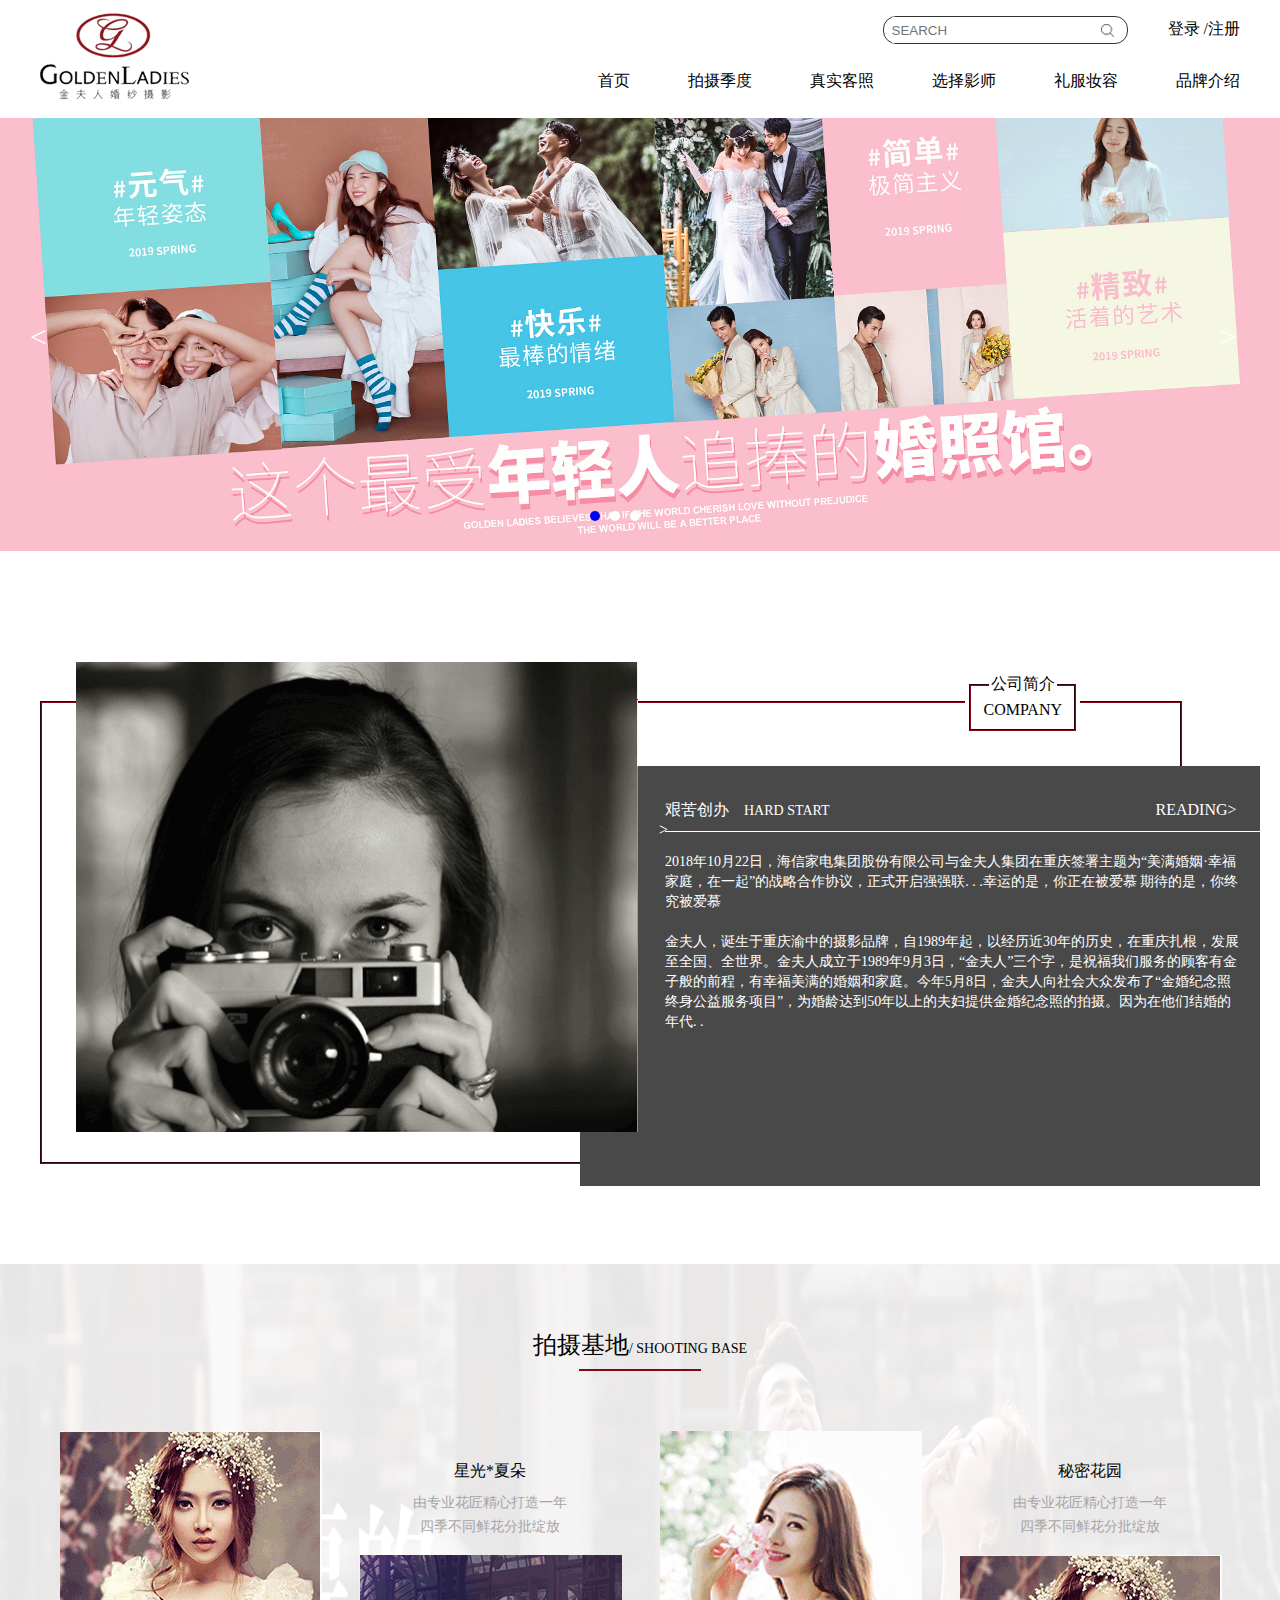
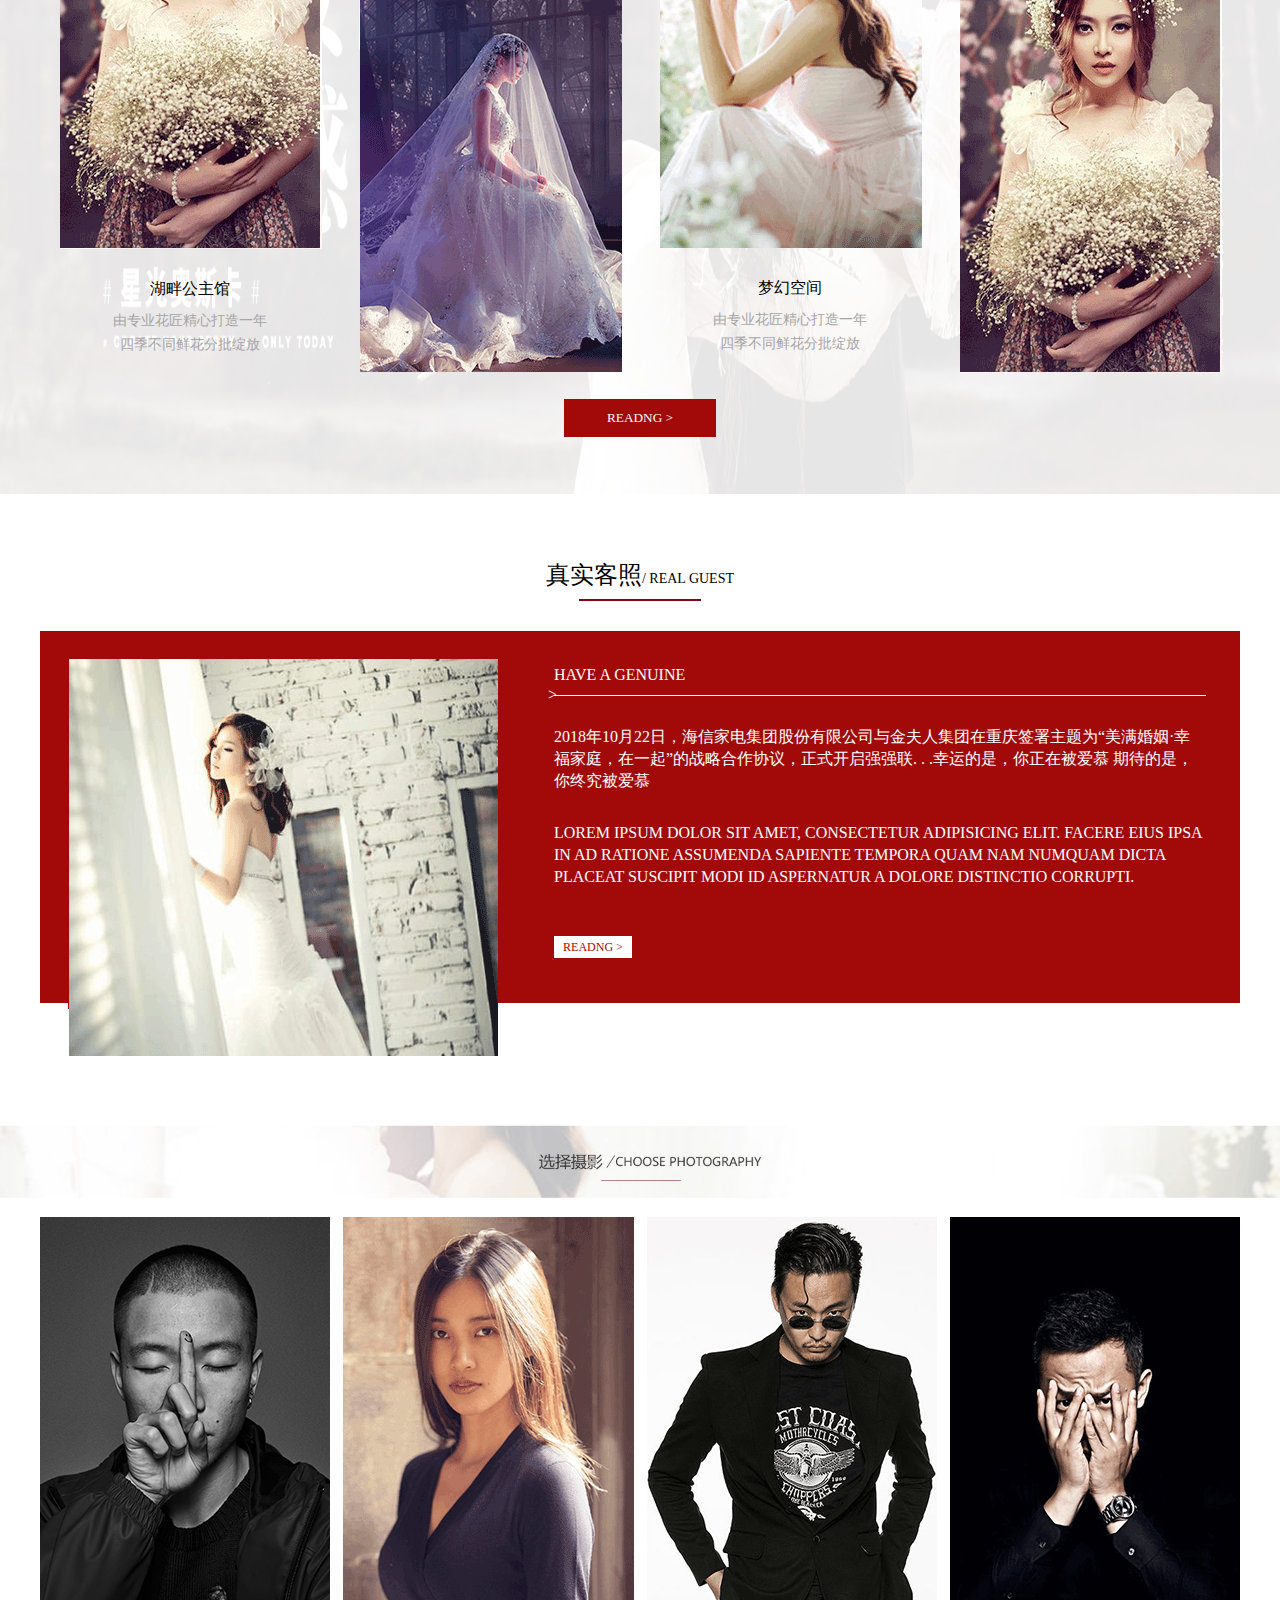
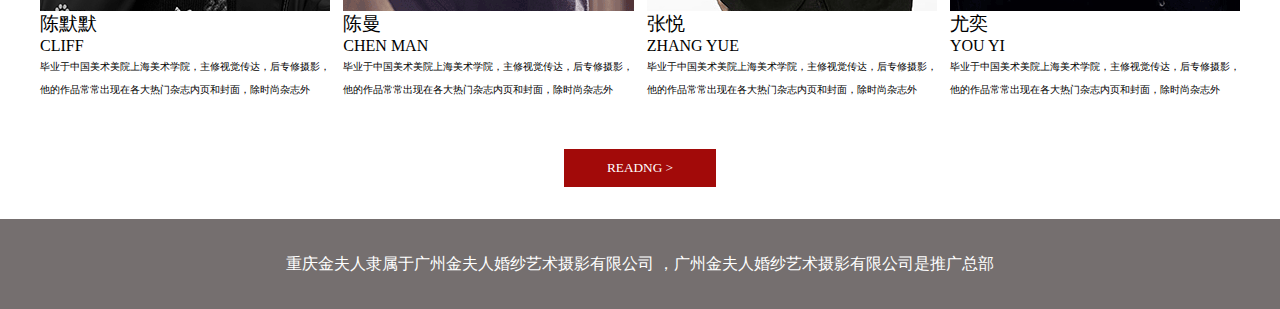
<file: 4金夫人/index.html>
<!DOCTYPE html>
<html>
	<head>
		<meta charset="UTF-8">
		<title></title>
		<link rel="stylesheet" type="text/css" href="1homePage.css"/>
		<link rel="stylesheet" type="text/css" href="animate.css"/>
	</head>
	<body>
<!--导航-->
		<nav class="clearfloat">
			<div class="fl">
				<img src="images/shou1.png"/>			
			</div>
			<div class="fr">
				<div>
					<form action="" method="get">
						<input type="text" value="" placeholder="SEARCH"/>
						<input type="submit"class="sub"value=""/>	
					</form>
					<span>登录	/注册</span>
				</div>
				<div>
					<ul>
						<li><a href="index.html">首页</a></li>
						<li><a href="2children.html">拍摄季度</a></li>
						<li><a href="4.html">真实客照</a></li>
						<li><a href="#">选择影师</a></li>
						<li><a href="#">礼服妆容</a></li>
						<li><a href="3company.html">品牌介绍</a></li>
					</ul>
				</div>
			</div>
		</nav>
<!--banner-->
<div class="banner clearfloat">
	<div>
	<img src="images/banner.jpg"class="banner-img active" >
	<img src="images/banner.2.jpg" class="banner-img"/>
	<img src="images/banner.3.jpg" class="banner-img"/>
	<botton class="banner-botton"><</botton>
	<botton class="banner-botton">></botton>
	<ul class="banner-ul">
		<li lv="0" class="banner-li "style="background: blue" ></li>
		<li lv="1" class="banner-li"></li>
		<li lv="2" class="banner-li"></li>
	</ul>
	</div>
</div>
<!--内容-->
<section>
	<div class="section-center clearfloat">
	<!--公司简介-->
		<fieldset class="fie1">
			<img src="images/shou2.png"/>
			<div class="fie-text">
					<h2><i>></i>艰苦创办<span>HARD START</span>
					<span>READING> </span></h2>
				<p>2018年10月22日，海信家电集团股份有限公司与金夫人集团在重庆签署主题为“美满婚姻·幸福家庭，在一起”的战略合作协议，正式开启强强联. . .幸运的是，你正在被爱慕 期待的是，你终究被爱慕</p>
				<p>金夫人，诞生于重庆渝中的摄影品牌，自1989年起，以经历近30年的历史，在重庆扎根，发展至全国、全世界。金夫人成立于1989年9月3日，“金夫人”三个字，是祝福我们服务的顾客有金子般的前程，有幸福美满的婚姻和家庭。今年5月8日，金夫人向社会大众发布了“金婚纪念照终身公益服务项目”，为婚龄达到50年以上的夫妇提供金婚纪念照的拍摄。因为在他们结婚的年代. .</p>
			</div>
				<legend align="right"> 
				<fieldset class="fie2">
							<legend align="center"> 公司简介 </legend>
							COMPANY <profile></profile>
					</fieldset>
			</legend>
			
		</fieldset>
	</div>
	<!--拍摄基地-->
<div class="shooting">
		<img src="images/banner4.jpg"/>
		<div class="shooting-m"></div>
		<div class="shooting-center ">
			<h1>
				<span>拍摄基地 </span><span> / SHOOTING BASE</span>
				<p></p>
			</h1>
	<div class="shooting-imgs ">
			<div class="shooting-img">
				<img src="images/shou3.png"/>
				<div class="text">
					<h4>湖畔公主馆</h4>
					<p>由专业花匠精心打造一年</p>
					<p>四季不同鲜花分批绽放</p>
				</div>
			</div>
			<div class="shooting-img">
				<div class="text">
					<h4>星光*夏朵</h4>
					<p>由专业花匠精心打造一年</p>
					<p>四季不同鲜花分批绽放</p>
				</div>
				<img src="images/shou4.png"/>
			</div>
			<div class="shooting-img">
				<img src="images/shou_15.png"/>
				<div class="text">
					<h4>梦幻空间</h4>
					<p>由专业花匠精心打造一年</p>
					<p>四季不同鲜花分批绽放</p>
				</div>
			</div>
			<div class="shooting-img">
				<div class="text">
					<h4>秘密花园</h4>
					<p>由专业花匠精心打造一年</p>
					<p>四季不同鲜花分批绽放</p>
				</div>
				<img src="images/shou3.png"/>
			</div>
	</div>
	<h5><a href=""> READNG ></a></h5>
</div>
</div>
	<!--真实客照-->
	<div class="real">
			<h1>
				<span>真实客照 </span><span> / REAL GUEST</span>
				<p></p>
			</h1>
			<div class="real-center">
				<img src="images/shou_21.png" />
				<div class="fr">
					<h2><i>></i>HAVE A GENUINE</h2>
					<p>2018年10月22日，海信家电集团股份有限公司与金夫人集团在重庆签署主题为“美满婚姻·幸福家庭，在一起”的战略合作协议，正式开启强强联. . .幸运的是，你正在被爱慕 期待的是，你终究被爱慕</p>
					<p>Lorem ipsum dolor sit amet, consectetur adipisicing elit. Facere eius ipsa in ad ratione assumenda sapiente tempora quam nam numquam dicta placeat suscipit modi id aspernatur a dolore distinctio corrupti.</p>
		<h5 class="h5"><a href=""> READNG ></a></h5>
			</div>
				</div>
	</div>

<!--选择摄影-->

	<div class="mini-banner">
		<img src="images/shou_24.png"/>
	</div>
<div class="choose">
	<div class="choose-pic">
		<img src="images/shou_27.png"/>
		<h3>陈默默</h3>
		<h4>CLIFF</h4>
		<p>毕业于中国美术美院上海美术学院，主修视觉传达，后专修摄影，他的作品常常出现在各大热门杂志内页和封面，除时尚杂志外</p>
	</div>
	<div class="choose-pic">
		<img src="images/shou_29.png"/>
		<h3>陈曼</h3>
		<h4>CHEN MAN</h4>
		<p>毕业于中国美术美院上海美术学院，主修视觉传达，后专修摄影，他的作品常常出现在各大热门杂志内页和封面，除时尚杂志外</p>
	</div>
	<div class="choose-pic">
		<img src="images/shou_31.png"/>
		<h3>张悦</h3>
		<h4>ZHANG YUE</h4>
		<p>毕业于中国美术美院上海美术学院，主修视觉传达，后专修摄影，他的作品常常出现在各大热门杂志内页和封面，除时尚杂志外</p>
	</div>
	<div class="choose-pic">
		<img src="images/shou_33.png"/>
		<h3>尤奕</h3>
		<h4>YOU YI</h4>
		<p>毕业于中国美术美院上海美术学院，主修视觉传达，后专修摄影，他的作品常常出现在各大热门杂志内页和封面，除时尚杂志外</p>
	</div>
	</div>
	<h5 ><a href=""> READNG ></a></h5>

</section>
<footer>
	重庆金夫人隶属于广州金夫人婚纱艺术摄影有限公司 ，广州金夫人婚纱艺术摄影有限公司是推广总部
</footer>
<script src="1homePage.js" type="text/javascript" charset="utf-8"></script>
	</body>
</html>
</file>
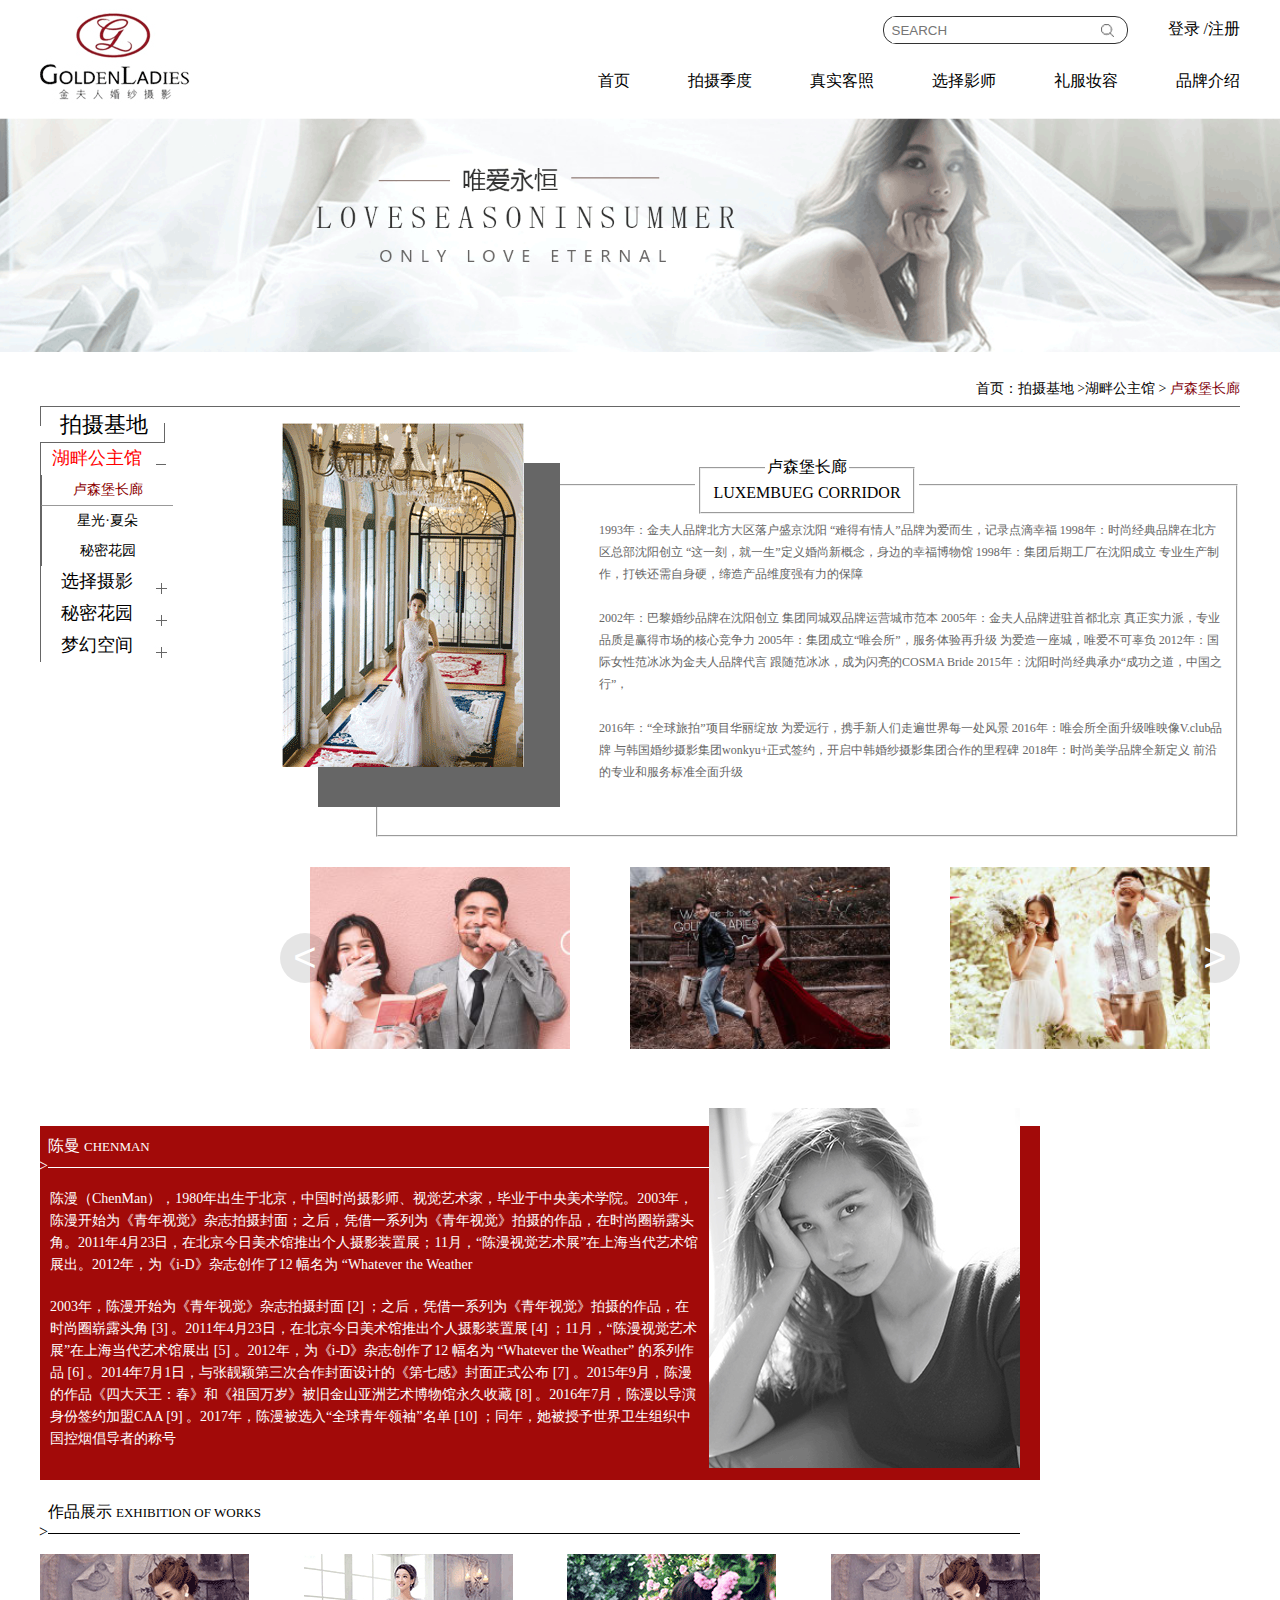
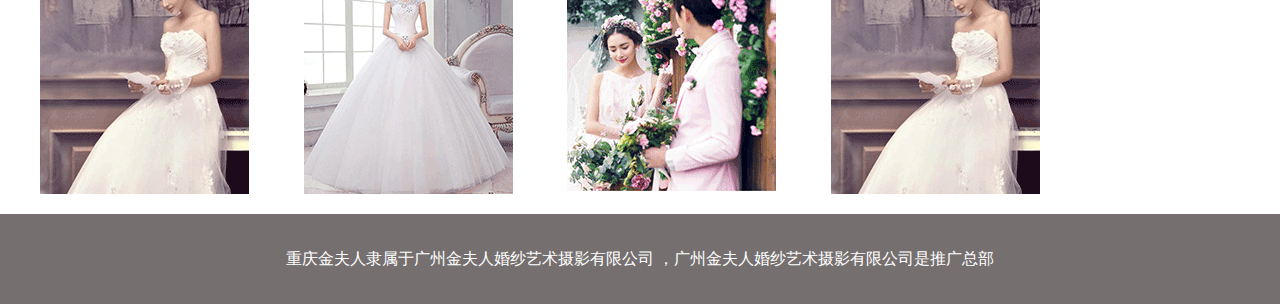
<file: 4金夫人/2children.html>
<!DOCTYPE html>
<html>
	<head>
		<meta charset="UTF-8">
		<title></title>
		<link rel="stylesheet" type="text/css" href="2children.css"/>
		<link rel="stylesheet" type="text/css" href="animate.css"/>
	</head>
	<body>
		<!--导航-->
		<nav class="clearfloat">
			<div class="fl">
				<img src="images/shou1.png"/>			
			</div>
			<div class="fr">
				<div>
					<form action="" method="get">
						<input type="text" value="" placeholder="SEARCH"/>
						<input type="submit"class="sub"value=""/>	
					</form>
					<span>登录	/注册</span>
				</div>
				<div>
					<ul>
						<li><a href="index.html">首页</a></li>
						<li><a href="2children.html">拍摄季度</a></li>
						<li><a href="4.html">真实客照</a></li>
						<li><a href="#">选择影师</a></li>
						<li><a href="#">礼服妆容</a></li>
						<li><a href="3company.html">品牌介绍</a></li>
					</ul>
				</div>
			</div>
		</nav>
<!--banner-->
<section>
	<div class="banner">
		<img src="images/psjd_02.png"/>
	</div>
	<div class="shooting clearfloat">
		<h5>
			首页：拍摄基地 >湖畔公主馆 > <b>卢森堡长廊</b>
		</h5>

<div class="shooting-left fl">
	<div >
			<h3><b></b>拍摄基地<i></i></h3>
			<h3><b></b>选择摄影<i></i></h3>
			<h3><b></b>秘密空间<i></i></h3>
			<h3><b></b>梦幻空间<i></i></h3>
	</div>
	<ul class="tree">
		<li class="open"><span style="color: red">湖畔公主馆</span>
			<ul class="show">
				<li class="li" style="color:darkred ;border-bottom: 1px solid #999" lv="0">卢森堡长廊</li>
				<li class="li" lv="1">星光·夏朵</li>
				<li class="li" lv="2">秘密花园</li>
			</ul>
		</li>
		<li class="closed"><span>选择摄影</span>
			<ul class="hide">
				<li class="li" lv="0">陈曼</li>
				<li class="li" lv="1">陈默默</li>
				<li class="li" lv="2">张悦</li>
				<li class="li" lv="3">尤奕</li>
			</ul>
		</li>
		<li class="closed"><span>秘密花园</span>
			<ul class="hide">
				<li class="li">公文流转</li>
				<li class="li">文件中心</li>
				<li class="li">内部邮件</li>
				<li class="li">即时通信</li>
			</ul>
		</li>	
		<li>
			<li class="closed"><span>梦幻空间</span>
			<ul class="hide">
				<li class="li">公文流转</li>
				<li class="li">文件中心</li>
				<li class="li">内部邮件</li>
				<li class="li">即时通信</li>
			</ul>
		</li>
	</ul>
	</div>
	
<!--拍摄基地-->

<div class="shooting-main active clearfloat">

<fieldset class="shooting-right fr">
		<legend align="center" >
			<fieldset >
				<legend align="center">卢森堡长廊</legend>
					LUXEMBUEG CORRIDOR
			</fieldset>
		</legend>
			<div class="shooting-img">
				<img src="images/psjd_05.png"/>
			</div>
			<p>
				1993年：金夫人品牌北方大区落户盛京沈阳
              “难得有情人”品牌为爱而生，记录点滴幸福
1998年：时尚经典品牌在北方区总部沈阳创立
              “这一刻，就一生”定义婚尚新概念，身边的幸福博物馆
1998年：集团后期工厂在沈阳成立
               专业生产制作，打铁还需自身硬，缔造产品维度强有力的保障
			</p>	
			<p>
				2002年：巴黎婚纱品牌在沈阳创立
               集团同城双品牌运营城市范本
2005年：金夫人品牌进驻首都北京
               真正实力派，专业品质是赢得市场的核心竞争力
2005年：集团成立“唯会所”，服务体验再升级
               为爱造一座城，唯爱不可辜负
2012年：国际女性范冰冰为金夫人品牌代言
               跟随范冰冰，成为闪亮的COSMA Bride
2015年：沈阳时尚经典承办“成功之道，中国之行”，
			</p>
			<p>
				2016年：“全球旅拍”项目华丽绽放
               为爱远行，携手新人们走遍世界每一处风景
2016年：唯会所全面升级唯映像V.club品牌
               与韩国婚纱摄影集团wonkyu+正式签约，开启中韩婚纱摄影集团合作的里程碑
2018年：时尚美学品牌全新定义
               前沿的专业和服务标准全面升级
			</p>
	</fieldset>
	<div class="carousel fr">
			<div class="carousel_img">
				<div >
					<div class="img_last">
					<img src="images/psjd1.png.jpg" lv="0"/>
					<p>点击查看</p>
					</div>
				</div>
				<div >
					<div class="img_last">
					<img src="images/psjd2.png.jpg" lv="1"/>
					<p>点击查看</p>
					</div>
				</div>
				<div >
					<div class="img_last">
					<img src="images/psjd3.png.png" lv="2"/>
					<p>点击查看</p>
					</div>
				</div>
				<div >
					<div class="img_last">
					<img src="images/psjd4.png.png" lv="3"/>
					<p>点击查看</p>
					</div>
				</div>
				<div >
					<div class="img_last">
					<img src="images/psjd5.png.png" lv="4"/>
					<p>点击查看</p>
					</div>
				</div>
				<div >
					<div class="img_last">
					<img src="images/psjd6.png.png" lv="5"/>
					<p>点击查看</p>
					</div>
				</div>
				</div>
				<button><</button>
				<button>></button>
		</div>
		<div class="modal">
			<div>
				<img src="images/psjd1.png.jpg"/>
				<button>+</button>
				<button><</button>
				<button>></button>
			</div>
		</div>
</div>			
<div class="shooting-main clearfloat">
<fieldset class="shooting-right fr">
		<legend align="center" >
			<fieldset >
				<legend align="center">星光夏朵</legend>
					LUXEMBUEG CORRIDOR
			</fieldset>
		</legend>
			<div class="shooting-img">
				<img src="images/shou3.png"/>
			</div>
			<p>
				1993年：金夫人品牌北方大区落户盛京沈阳
              “难得有情人”品牌为爱而生，记录点滴幸福
1998年：时尚经典品牌在北方区总部沈阳创立
              “这一刻，就一生”定义婚尚新概念，身边的幸福博物馆
1998年：集团后期工厂在沈阳成立
               专业生产制作，打铁还需自身硬，缔造产品维度强有力的保障
			</p>	
			<p>
				2002年：巴黎婚纱品牌在沈阳创立
               集团同城双品牌运营城市范本
2005年：金夫人品牌进驻首都北京
               真正实力派，专业品质是赢得市场的核心竞争力
2005年：集团成立“唯会所”，服务体验再升级
               为爱造一座城，唯爱不可辜负
2012年：国际女性范冰冰为金夫人品牌代言
               跟随范冰冰，成为闪亮的COSMA Bride
2015年：沈阳时尚经典承办“成功之道，中国之行”，
			</p>
			<p>
				2016年：“全球旅拍”项目华丽绽放
               为爱远行，携手新人们走遍世界每一处风景
2016年：唯会所全面升级唯映像V.club品牌
               与韩国婚纱摄影集团wonkyu+正式签约，开启中韩婚纱摄影集团合作的里程碑
2018年：时尚美学品牌全新定义
               前沿的专业和服务标准全面升级
			</p>
	</fieldset>
	<div class="carousel fr">
			<div class="carousel_img">
				<div >
					<div class="img_last">
					<img src="images/psjd1.png.jpg" lv="0"/>
					<p>点击查看</p>
					</div>
				</div>
				<div >
					<div class="img_last">
					<img src="images/psjd2.png.jpg" lv="1"/>
					<p>点击查看</p>
					</div>
				</div>
				<div >
					<div class="img_last">
					<img src="images/psjd3.png.png" lv="2"/>
					<p>点击查看</p>
					</div>
				</div>
				<div >
					<div class="img_last">
					<img src="images/psjd4.png.png" lv="3"/>
					<p>点击查看</p>
					</div>
				</div>
				<div >
					<div class="img_last">
					<img src="images/psjd5.png.png" lv="4"/>
					<p>点击查看</p>
					</div>
				</div>
				<div >
					<div class="img_last">
					<img src="images/psjd6.png.png" lv="5"/>
					<p>点击查看</p>
					</div>
				</div>
				</div>
				<button><</button>
				<button>></button>
		</div>
		<div class="modal">
			<div>
				<img src="images/psjd1.png.jpg"/>
				<button>+</button>
				<button><</button>
				<button>></button>
			</div>
		</div>
</div>	
<div class="shooting-main clearfloat">
<fieldset class="shooting-right fr">
		<legend align="center" >
			<fieldset >
				<legend align="center">秘密花园</legend>
					MIMI HUAYUAN
			</fieldset>
		</legend>
			<div class="shooting-img">
				<img src="images/psjd_05.png"/>
			</div>
			<p>
				1993年：金夫人品牌北方大区落户盛京沈阳
              “难得有情人”品牌为爱而生，记录点滴幸福
1998年：时尚经典品牌在北方区总部沈阳创立
              “这一刻，就一生”定义婚尚新概念，身边的幸福博物馆
1998年：集团后期工厂在沈阳成立
               专业生产制作，打铁还需自身硬，缔造产品维度强有力的保障
			</p>	
			<p>
				2002年：巴黎婚纱品牌在沈阳创立
               集团同城双品牌运营城市范本
2005年：金夫人品牌进驻首都北京
               真正实力派，专业品质是赢得市场的核心竞争力
2005年：集团成立“唯会所”，服务体验再升级
               为爱造一座城，唯爱不可辜负
2012年：国际女性范冰冰为金夫人品牌代言
               跟随范冰冰，成为闪亮的COSMA Bride
2015年：沈阳时尚经典承办“成功之道，中国之行”，
			</p>
			<p>
				2016年：“全球旅拍”项目华丽绽放
               为爱远行，携手新人们走遍世界每一处风景
2016年：唯会所全面升级唯映像V.club品牌
               与韩国婚纱摄影集团wonkyu+正式签约，开启中韩婚纱摄影集团合作的里程碑
2018年：时尚美学品牌全新定义
               前沿的专业和服务标准全面升级
			</p>
	</fieldset>
	<div class="carousel fr">
			<div class="carousel_img">
				<div >
					<div class="img_last">
					<img src="images/psjd1.png.jpg" lv="0"/>
					<p>点击查看</p>
					</div>
				</div>
				<div >
					<div class="img_last">
					<img src="images/psjd2.png.jpg" lv="1"/>
					<p>点击查看</p>
					</div>
				</div>
				<div >
					<div class="img_last">
					<img src="images/psjd3.png.png" lv="2"/>
					<p>点击查看</p>
					</div>
				</div>
				<div >
					<div class="img_last">
					<img src="images/psjd4.png.png" lv="3"/>
					<p>点击查看</p>
					</div>
				</div>
				<div >
					<div class="img_last">
					<img src="images/psjd5.png.png" lv="4"/>
					<p>点击查看</p>
					</div>
				</div>
				<div >
					<div class="img_last">
					<img src="images/psjd6.png.png" lv="5"/>
					<p>点击查看</p>
					</div>
				</div>
				</div>
				<button><</button>
				<button>></button>
		</div>
		<div class="modal">
			<div>
				<img src="images/psjd1.png.jpg"/>
				<button>+</button>
				<button><</button>
				<button>></button>
			</div>
		</div>
</div>

<!--选择摄影-->

	<div class="choose fl active">
		<div class="choose-top clearfloat">
	
		<h4>
			<i>></i>
			陈曼 
			<span>CHENMAN</span>
		</h4>
		<p>
			陈漫（ChenMan），1980年出生于北京，中国时尚摄影师、视觉艺术家，毕业于中央美术学院。2003年，陈漫开始为《青年视觉》杂志拍摄封面；之后，凭借一系列为《青年视觉》拍摄的作品，在时尚圈崭露头角。2011年4月23日，在北京今日美术馆推出个人摄影装置展；11月，“陈漫视觉艺术展”在上海当代艺术馆展出。2012年，为《i-D》杂志创作了12 幅名为 “Whatever the Weather
		</p>
		<p>
			2003年，陈漫开始为《青年视觉》杂志拍摄封面 [2]  ；之后，凭借一系列为《青年视觉》拍摄的作品，在时尚圈崭露头角 [3]  。2011年4月23日，在北京今日美术馆推出个人摄影装置展 [4]  ；11月，“陈漫视觉艺术展”在上海当代艺术馆展出 [5]  。2012年，为《i-D》杂志创作了12 幅名为 “Whatever the Weather” 的系列作品 [6]  。2014年7月1日，与张靓颖第三次合作封面设计的《第七感》封面正式公布 [7]  。2015年9月，陈漫的作品《四大天王：春》和《祖国万岁》被旧金山亚洲艺术博物馆永久收藏 [8]  。2016年7月，陈漫以导演身份签约加盟CAA [9]  。2017年，陈漫被选入“全球青年领袖”名单 [10]  ；同年，她被授予世界卫生组织中国控烟倡导者的称号
		</p>
		<img src="images/choose_03.png"/>
		</div>
			<h4 class="h4">
			<i>></i>
			作品展示
			<span>EXHIBITION OF WORKS</span>
		</h4>
		<div class="choose-pic">
			<div>
				<img src="images/choose_07.png" />
				<p>2012.3.24</p>
			</div>
			<div>
				<img src="images/choose_09.png" />
				<p>2012.3.24</p>
			</div>
			<div>
				<img src="images/choose_11.png" />
				<p>2012.3.24</p>
			</div>
			<div>
				<img src="images/choose_07.png" />
				<p>2012.3.24</p>
			</div>
		</div>
	</div>
	<div class="choose fl">
		<div class="choose-top clearfloat">
	
		<h4>
			<i>></i>
			陈默默
			<span>CHENMAN</span>
		</h4>
		<p>
				陈默默（Chenmomo），1980年出生于北京，中国时尚摄影师、视觉艺术家，毕业于中央美术学院。2003年，陈漫开始为《青年视觉》杂志拍摄封面；之后，凭借一系列为《青年视觉》拍摄的作品，在时尚圈崭露头角。2011年4月23日，在北京今日美术馆推出个人摄影装置展；11月，“陈漫视觉艺术展”在上海当代艺术馆展出。2012年，为《i-D》杂志创作了12 幅名为 “Whatever the Weather
		</p>
		<p>
			2003年，陈默默开始为《青年视觉》杂志拍摄封面 [2]  ；之后，凭借一系列为《青年视觉》拍摄的作品，在时尚圈崭露头角 [3]  。2011年4月23日，在北京今日美术馆推出个人摄影装置展 [4]  ；11月，“陈漫视觉艺术展”在上海当代艺术馆展出 [5]  。2012年，为《i-D》杂志创作了12 幅名为 “Whatever the Weather” 的系列作品 [6]  。2014年7月1日，与张靓颖第三次合作封面设计的《第七感》封面正式公布 [7]  。2015年9月，陈漫的作品《四大天王：春》和《祖国万岁》被旧金山亚洲艺术博物馆永久收藏 [8]  。2016年7月，陈漫以导演身份签约加盟CAA [9]  。2017年，陈漫被选入“全球青年领袖”名单 [10]  ；同年，她被授予世界卫生组织中国控烟倡导者的称号
		</p>
		<img src="images/shou_27.png"/>
		</div>
			<h4 class="h4">
			<i>></i>
			作品展示
			<span>EXHIBITION OF WORKS</span>
		</h4>
		<div class="choose-pic">
			<div>
				<img src="images/choose_07.png" />
				<p>2012.3.24</p>
			</div>
			<div>
				<img src="images/choose_09.png" />
				<p>2012.3.24</p>
			</div>
			<div>
				<img src="images/choose_11.png" />
				<p>2012.3.24</p>
			</div>
			<div>
				<img src="images/choose_07.png" />
				<p>2012.3.24</p>
			</div>
		</div>
	</div>
	<div class="choose fl">
		<div class="choose-top clearfloat">
	
		<h4>
			<i>></i>
			张悦
			<span>ZHANG YUE</span>
		</h4>
		<p>
			张悦（ZHANGYUE），1980年出生于北京，中国时尚摄影师、视觉艺术家，毕业于中央美术学院。2003年，陈漫开始为《青年视觉》杂志拍摄封面；之后，凭借一系列为《青年视觉》拍摄的作品，在时尚圈崭露头角。2011年4月23日，在北京今日美术馆推出个人摄影装置展；11月，“陈漫视觉艺术展”在上海当代艺术馆展出。2012年，为《i-D》杂志创作了12 幅名为 “Whatever the Weather
		</p>
		<p>
			2003年，张悦开始为《青年视觉》杂志拍摄封面 [2]  ；之后，凭借一系列为《青年视觉》拍摄的作品，在时尚圈崭露头角 [3]  。2011年4月23日，在北京今日美术馆推出个人摄影装置展 [4]  ；11月，“陈漫视觉艺术展”在上海当代艺术馆展出 [5]  。2012年，为《i-D》杂志创作了12 幅名为 “Whatever the Weather” 的系列作品 [6]  。2014年7月1日，与张靓颖第三次合作封面设计的《第七感》封面正式公布 [7]  。2015年9月，陈漫的作品《四大天王：春》和《祖国万岁》被旧金山亚洲艺术博物馆永久收藏 [8]  。2016年7月，陈漫以导演身份签约加盟CAA [9]  。2017年，陈漫被选入“全球青年领袖”名单 [10]  ；同年，她被授予世界卫生组织中国控烟倡导者的称号
		</p>
		<img src="images/shou_31.png"/>
		</div>
			<h4 class="h4">
			<i>></i>
			作品展示
			<span>EXHIBITION OF WORKS</span>
		</h4>
		<div class="choose-pic">
			<div>
				<img src="images/choose_07.png" />
				<p>2014.3.24</p>
			</div>
			<div>
				<img src="images/choose_09.png" />
				<p>2014.3.24</p>
			</div>
			<div>
				<img src="images/choose_11.png" />
				<p>2014.3.24</p>
			</div>
			<div>
				<img src="images/choose_07.png" />
				<p>2014.3.24</p>
			</div>
		</div>
	</div>
	<div class="choose fl">
	<div class="choose-top clearfloat">

	<h4>
		<i>></i>
		尤奕 
		<span>YOUYI</span>
	</h4>
	<p>
		尤奕 （YOUYI），1980年出生于北京，中国时尚摄影师、视觉艺术家，毕业于中央美术学院。2003年，陈漫开始为《青年视觉》杂志拍摄封面；之后，凭借一系列为《青年视觉》拍摄的作品，在时尚圈崭露头角。2011年4月23日，在北京今日美术馆推出个人摄影装置展；11月，“陈漫视觉艺术展”在上海当代艺术馆展出。2012年，为《i-D》杂志创作了12 幅名为 “Whatever the Weather
	</p>
	<p>
		2003年，尤奕 开始为《青年视觉》杂志拍摄封面 [2]  ；之后，凭借一系列为《青年视觉》拍摄的作品，在时尚圈崭露头角 [3]  。2011年4月23日，在北京今日美术馆推出个人摄影装置展 [4]  ；11月，“陈漫视觉艺术展”在上海当代艺术馆展出 [5]  。2012年，为《i-D》杂志创作了12 幅名为 “Whatever the Weather” 的系列作品 [6]  。2014年7月1日，与张靓颖第三次合作封面设计的《第七感》封面正式公布 [7]  。2015年9月，陈漫的作品《四大天王：春》和《祖国万岁》被旧金山亚洲艺术博物馆永久收藏 [8]  。2016年7月，陈漫以导演身份签约加盟CAA [9]  。2017年，陈漫被选入“全球青年领袖”名单 [10]  ；同年，她被授予世界卫生组织中国控烟倡导者的称号
	</p>
	<img src="images/shou_33.png"/>
	</div>
		<h4 class="h4">
		<i>></i>
		作品展示
		<span>EXHIBITION OF WORKS</span>
	</h4>
	<div class="choose-pic">
		<div>
			<img src="images/choose_07.png" />
			<p>2012.3.24</p>
		</div>
		<div>
			<img src="images/choose_09.png" />
			<p>2012.3.24</p>
		</div>
		<div>
			<img src="images/choose_11.png" />
			<p>2012.3.24</p>
		</div>
		<div>
			<img src="images/choose_07.png" />
			<p>2012.3.24</p>
		</div>
	</div>
</div>


</section>
<footer>
	重庆金夫人隶属于广州金夫人婚纱艺术摄影有限公司 ，广州金夫人婚纱艺术摄影有限公司是推广总部
</footer>


<script src="2children.js" type="text/javascript" charset="utf-8"></script>
	</body>
</html>
</file>
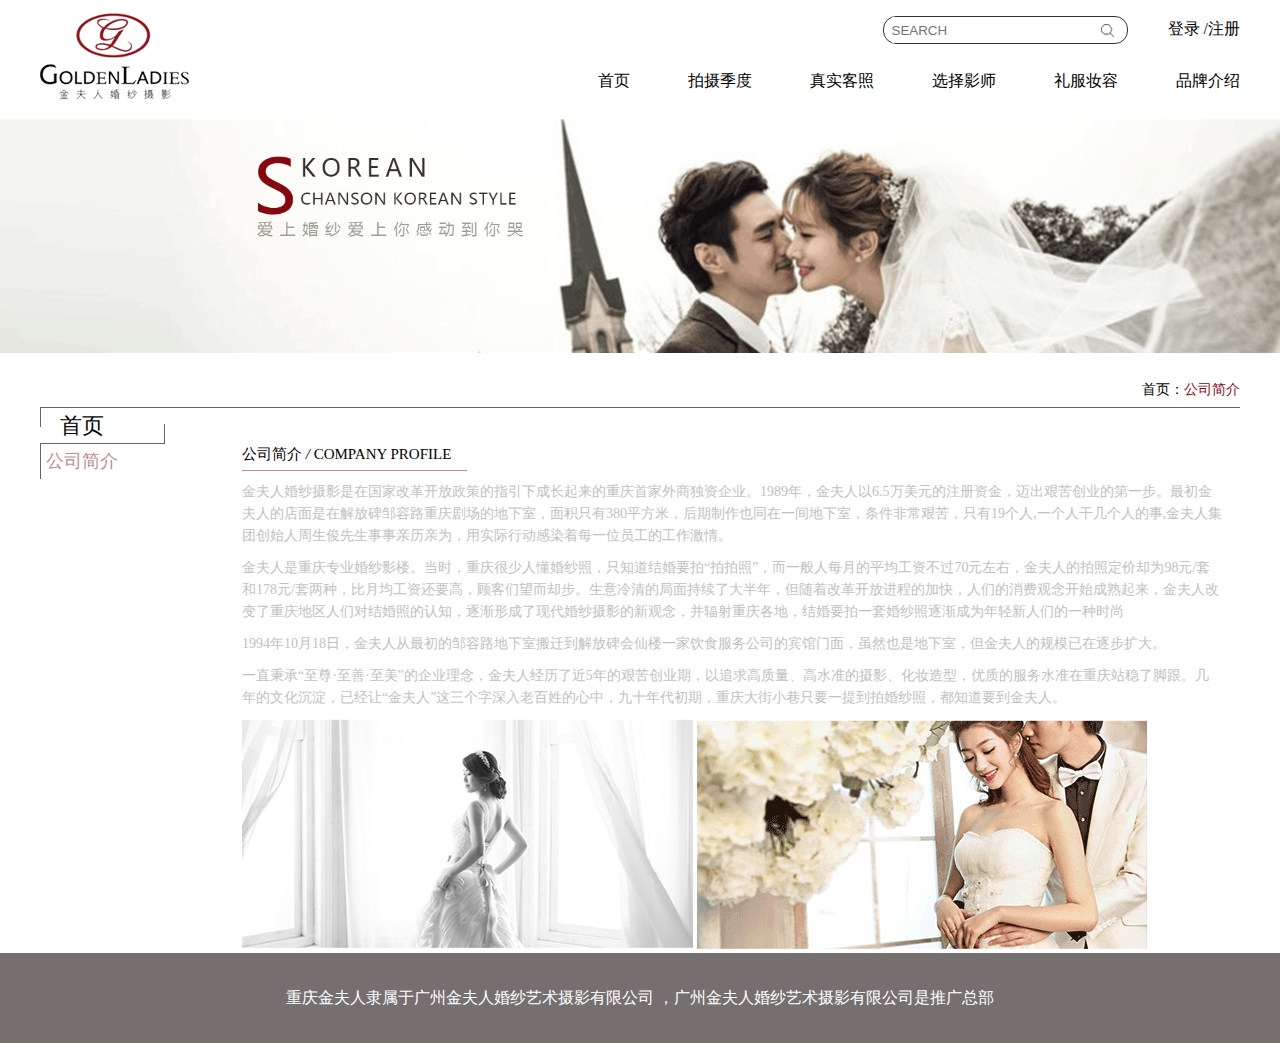
<file: 4金夫人/3company.html>
<!DOCTYPE html>
<html>
	<head>
		<meta charset="UTF-8">
		<title></title>
		<link rel="stylesheet" type="text/css" href="3company.css"/>
		<link rel="stylesheet" type="text/css" href="animate.css"/>
	</head>
	<body>
		<!--导航-->
		<nav class="clearfloat">
			<div class="fl">
				<img src="images/shou1.png"/>			
			</div>
			<div class="fr">
				<div>
					<form action="" method="get">
						<input type="text" value="" placeholder="SEARCH"/>
						<input type="submit"class="sub"value=""/>	
					</form>
					<span>登录	/注册</span>
				</div>
				<div>
					<ul>
						<li><a href="index.html">首页</a></li>
						<li><a href="2children.html">拍摄季度</a></li>
						<li><a href="4.html">真实客照</a></li>
						<li><a href="#">选择影师</a></li>
						<li><a href="#">礼服妆容</a></li>
						<li><a href="3company.html">品牌介绍</a></li>
					</ul>
				</div>
			</div>
		</nav>
<!--banner-->
<div class="banner">
	<img src="images/company_02.png"/>
</div>
	<div class="company clearfloat">
		<h5>
			首页：<b>公司简介</b>
		</h5>

<div class="company-left fl">
			<h3><b></b>首页<i></i></h3>
			<h3>公司简介</h3>
</div>	
<div class="company-right fl">
	<h2>公司简介 <i> / </i> COMPANY PROFILE</h2>
	<p>金夫人婚纱摄影是在国家改革开放政策的指引下成长起来的重庆首家外商独资企业。1989年，金夫人以6.5万美元的注册资金，迈出艰苦创业的第一步。最初金夫人的店面是在解放碑邹容路重庆剧场的地下室，面积只有380平方米，后期制作也同在一间地下室，条件非常艰苦，只有19个人,一个人干几个人的事,金夫人集团创始人周生俊先生事事亲历亲为，用实际行动感染着每一位员工的工作激情。</p>
	<p>
		金夫人是重庆专业婚纱影楼。当时，重庆很少人懂婚纱照，只知道结婚要拍“拍拍照”，而一般人每月的平均工资不过70元左右，金夫人的拍照定价却为98元/套和178元/套两种，比月均工资还要高，顾客们望而却步。生意冷清的局面持续了大半年，但随着改革开放进程的加快，人们的消费观念开始成熟起来，金夫人改变了重庆地区人们对结婚照的认知，逐渐形成了现代婚纱摄影的新观念，并辐射重庆各地，结婚要拍一套婚纱照逐渐成为年轻新人们的一种时尚
	</p>
	<p>
		1994年10月18日，金夫人从最初的邹容路地下室搬迁到解放碑会仙楼一家饮食服务公司的宾馆门面，虽然也是地下室，但金夫人的规模已在逐步扩大。
	</p>
	<p>
		一直秉承“至尊·至善·至美”的企业理念，金夫人经历了近5年的艰苦创业期，以追求高质量、高水准的摄影、化妆造型，优质的服务水准在重庆站稳了脚跟。几年的文化沉淀，已经让“金夫人”这三个字深入老百姓的心中，九十年代初期，重庆大街小巷只要一提到拍婚纱照，都知道要到金夫人。
	</p>
	<img src="images/company_05.png"/>
	<img src="images/company_07.png"/>
</div>
	</div>
	<footer>
	重庆金夫人隶属于广州金夫人婚纱艺术摄影有限公司 ，广州金夫人婚纱艺术摄影有限公司是推广总部
</footer>
	</body>
</html>
</file>
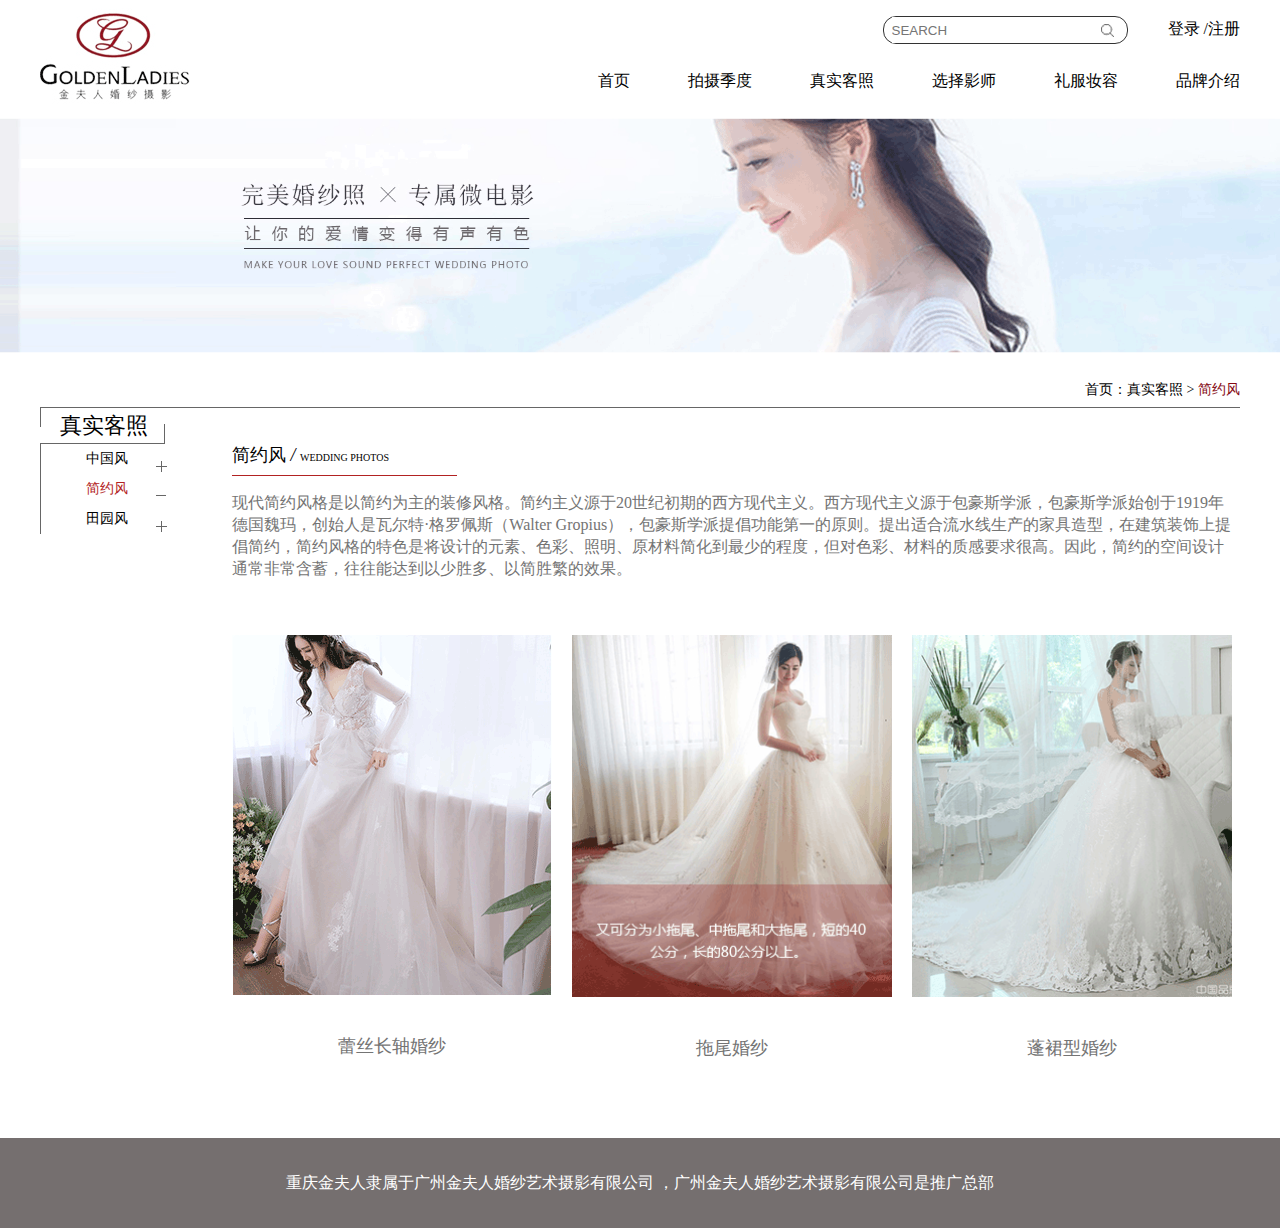
<file: 4金夫人/4.html>
<!DOCTYPE html>
<html>
	<head>
		<meta charset="UTF-8">
		<link rel="stylesheet" type="text/css" href="4.css"/>
		<link rel="stylesheet" type="text/css" href="animate.css"/>
		<title></title>
	</head>
	<body>
			<!--导航-->
		<nav class="clearfloat">
			<div class="fl">
				<img src="images/shou1.png"/>			
			</div>
			<div class="fr">
				<div>
					<form action="" method="get">
						<input type="text" value="" placeholder="SEARCH"/>
						<input type="submit"class="sub"value=""/>	
					</form>
					<span>登录	/注册</span>
				</div>
				<div>
					<ul>
						<li><a href="index.html">首页</a></li>
						<li><a href="2children.html">拍摄季度</a></li>
						<li><a href="4.html">真实客照</a></li>
						<li><a href="#">选择影师</a></li>
						<li><a href="#">礼服妆容</a></li>
						<li><a href="3company.html">品牌介绍</a></li>
					</ul>
				</div>
			</div>
		</nav>
<!--banner-->

	<div class="banner">
		<img src="images/4_02.png"/>
	</div>
<section class="clearfloat">
	<div class="top">
		<h5>
			首页：真实客照 > <b>简约风</b>
		</h5>

	<div class="left fl">
		<h3><b></b>真实客照<i></i></h3>
	<ul>
				<li class="closed" lv="0">中国风</li>
				<li class="open"  lv="1">简约风</li>
				<li class="closed" lv="2">田园风</li>
		</ul>
	</div>
	<div class="right fl">
		<h4>简约风 <i> / </i><span> WEDDING PHOTOS</span></h4>
		<p>
			现代简约风格是以简约为主的装修风格。简约主义源于20世纪初期的西方现代主义。西方现代主义源于包豪斯学派，包豪斯学派始创于1919年德国魏玛，创始人是瓦尔特·格罗佩斯（Walter Gropius），包豪斯学派提倡功能第一的原则。提出适合流水线生产的家具造型，在建筑装饰上提倡简约，简约风格的特色是将设计的元素、色彩、照明、原材料简化到最少的程度，但对色彩、材料的质感要求很高。因此，简约的空间设计通常非常含蓄，往往能达到以少胜多、以简胜繁的效果。
		</p>
		<div class="right-pic">
			<div>
				<img src="images/4_05.png" />		
				<p>蕾丝长轴婚纱</p>
			</div>
			<div>
				<img src="images/4_07.png" />						
				<p>拖尾婚纱</p>
			</div>
			<div>
				<img src="images/4_09.png" />			
				<p>蓬裙型婚纱</p>
			</div>
		</div>
	</div>
</section>
<footer class="clearfloat">
	重庆金夫人隶属于广州金夫人婚纱艺术摄影有限公司 ，广州金夫人婚纱艺术摄影有限公司是推广总部
</footer>
	</body>
</html>
</file>
<file: 4金夫人/1homePage.css>
body,html,h1,h2,h3,h4,h5,h6,p,ul,input,form{margin: 0;padding: 0;}
h1,h2,h3,h4,h5,h6{font-weight: 300;}
a{text-decoration: none;color: black;}
img{display: block;}
li{list-style: none;float: left;}
.fl{float: left;}
.fr{float: right;}
.clearfloat:after{
	content:"";
	clear:both;
	display: block;
	height: 0;
	overflow: hidden;
	visibility: hidden;}
.clearfloat{zoom:1;}
nav,.main,.main_log,.section-center,.fie1,.real-center,.choose,.shooting{margin: 0 auto;}
html{
	font-family: "微软雅黑";
}
/*导航*/
nav{
	width: 1200px;
}
nav .fr div{
	text-align: right;
}
nav .fr form{
	margin-top: 16px;
	font-size: 12px;
	word-spacing: 2px;
	border-radius: 13px;
	border: 1px solid #333333;
	display: inline-block;
	
}
nav .fr form input{
	padding: 0;
	outline: none;
	width: 196px;
	height: 26px;
	margin-left:8px;
	border: 0;
	vertical-align:middle
}
nav .fr .sub{
		width: 26px;
		background: url(images/shousuo_05.png) no-repeat left center;
}
nav .fr span{
	display: inline-block;
	margin-left: 36px;
	font-size: 16px;
	vertical-align: middle;
}
nav .fr ul{
	height: 74px;
	display: flex;
	align-items: center;
}
nav .fr ul li{
	margin-left: 58px;
}
nav .fr ul li:hover {
	animation: bounceOut 1s;
}
nav .fr ul li a{
	display: block;
	line-height: 28px;
}
nav .fr ul li:hover a{
	border-bottom: 2px solid #830a13;
} 
/*banner*/
.banner{
	height: 456px;
	width: 100%;
}
.banner img{
	width: 100%;
	display: none;
}
/*banner轮播*/
.banner div{
	position: relative;
}
.banner .active{
	display: block;
}
.banner .banner-botton{
	width: 30px;height: 30px;
	position: absolute;
	font-size: 30px;
	top:50%;margin-top: -15px;
	color: white;
}
.banner .banner-botton:nth-of-type(1){
	animation: fadeInRight 1s infinite;
	left: 30px;
}
.banner .banner-botton:nth-of-type(2){
	animation: fadeInLeft 1s infinite;
	right: 30px;
}
.banner .banner-ul{
	position: absolute;
	width: 100px;
	height: 10px;
	bottom:30px;
	left: 50%;
	margin-left: -50px;
}
.banner .banner-li{
	width: 10px;
	height: 10px;
	border-radius: 5px;
	margin-right: 10px;
	background:white ;
}

/*内容*/
section{
	width: 100%;
}
.section-center {
	width: 1200px;
	
}
/*公司简介*/
.section-center fieldset{
	border-color:#830914 ;
}
.section-center .fie1{
	height: 470px;
	width: 1026px;
	padding-right:100px;
	margin: 100px 0;
	position: relative;
}
.section-center .fie1 img{
	position: absolute;
	z-index: 1;
	bottom: 30px;left: 34px;
	width: 562px;
	height: 470px;
}
.section-center .fie-text{
	color: white;
	padding-left: 85px;
	position: absolute;
	bottom: -24px;right: -80px;
	width: 595px;
	height: 420px;
	background: #494949;
} 
h2{
font-size: 16px;
line-height: 40px;
margin-top: 24px;
border-bottom: 1px solid white;
width: 596px;
position: relative;
}
 h2 i{
	font-style: normal;
	position: absolute;
	left: -6px;
	top: 20px;
}
h2 span:nth-of-type(1){
	font-size: 14px;
	margin-left: 15px  ;
	margin-right: 322px;
}
.section-center .fie-text p{
	line-height: 20px;
	font-size:14px;
	margin-top: 20px;
	width: 576px;
}
/*拍摄基地*/
.shooting{
	position: relative;
}
.shooting>img{
	width: 100%;
	height: 830px;
}
.shooting .shooting-m{
	width: 100%;
	height: 830px;
	background: rgba(255,255,255,0.9);
	position: absolute;
	top: 0;
}
.shooting .shooting-center{
	width: 1200px;
	position:absolute;
	top: 0;
	left: 50%;
	margin-left: -600px;
}
h1{
	text-align: center;
	margin: 60px 0;
}
h1 span{
	font-size: 24px;
	line-height: 40px;
	display: inline-block;
}
h1 span:nth-of-type(2){
	font-size: 14px;
}
 h1>p{
	margin: 0 auto;
	width: 122px;
	height: 2px;
	background: #850913;
}

.shooting-imgs{
	width: 1200px;
	display: flex;
	justify-content: space-around;
}
.shooting .shooting-center .shooting-img{
	height: 520px;
	width: 260px;
}
.shooting-img  .text{
	height: 104px;
	font-size: 16px;
	text-align: center;
}
.shooting-img .text h4{
	line-height: 40px;
	margin-top: 20px;
	color: #000000;
}
.shooting-img .text p{
	text-align: center;
	line-height: 24px;
	font-size: 14px;
	color: #a6a4a5;
}
.shooting-img:hover{
		position: relative;
}
.shooting-img:hover .text{
	position: absolute;
	top: 0;
	z-index: 1;
	color: white;
	height: 520px;
	width: 300px;
	background: rgba(0,0,0,0.5);
}
.shooting-img:hover img{
	height: 520px;
	width: 300px;
}
.shooting-imgs .shooting-img:hover .text h4{
	margin-top: 250px;
	color: red;
	}
/*真实客照*/
 h5{
	margin: 0 auto;
	line-height: 38px;
	width: 152px;
	background: #a20a09;
	text-align: center;
	margin-top: 48px;
	}
 h5 a{
	color: white;
	}
.real h1{
	margin-bottom: 30px;
}
.real .real-center{
	width: 1200px;
	height: 372px;
	background: #a20a09;
	position: relative;
	}
.real .real-center img{
	position: absolute;
	top: 28px;left: 28px;
} 
.real .real-center .fr {
	width: 652px;
	margin-right: 34px;
	color: white;
}
.real .real-center .fr h2{
	width: 652px;
}
.real .real-center .fr p{
	line-height: 22px;
	font-size: 16px;
	margin-top: 30px;
}
.real .real-center .fr p:nth-of-type(2){
	text-transform: uppercase;
}
.real .real-center .fr .h5{
	display: inline-block;
	background: white;
	width: 78px;
	font-size:12px ;
	line-height: 22px;
}
.real .real-center .fr .h5 a{
	color: #a20a09;
}
/*选择摄影*/
.mini-banner{
	margin: 122px 0 18px;
}
.mini-banner img{
	width: 100%;;
}
.choose{ 
	width: 1200px;
	display: flex;
	justify-content: space-between;
	}
.choose .choose-pic{
	width: 290px;	
}
.choose .choose-pic p{
	font-size: 10px;
	line-height: 23px;
	column-rule: #756f6f; ;
}
.choose .choose-pic:hover{
	background: #a20a09;
	color: white;
}
.choose .choose-pic:hover img{
	transform: scale(0.9);
}
h5{
	margin-bottom: 32px;
}
footer{
	background: #756f6f;
	color: white;
	font-size: 16px;
	text-align: center;
	line-height: 90px;
}
</file>
<file: 4金夫人/2children.css>
body,html,h1,h2,h3,h4,h5,h6,p,ul,input,form{
	margin: 0;padding: 0;}
h1,h2,h3,h4,h5,h6{
	font-weight: 300;
}
a{text-decoration: none;color: black;}
img{display: block;}
li{list-style: none;float: left;}
.fl{float: left;}
.fr{float: right;}
.clearfloat:after{
	content:"";
	clear:both;
	display: block;
	height: 0;
	overflow: hidden;
	visibility: hidden;}
.clearfloat{zoom:1;}
nav,.main,.main_log,.section-center,.fie1,.real-center,.choose,.shooting{margin: 0 auto;}
html{
	font-family: "微软雅黑";
}
/*导航*/
nav{
	width: 1200px;
}
nav .fr div{
	text-align: right;
}
nav .fr form{
	margin-top: 16px;
	font-size: 12px;
	word-spacing: 2px;
	border-radius: 13px;
	border: 1px solid #333333;
	display: inline-block;
	
}
nav .fr form input{
	padding: 0;
	outline: none;
	width: 196px;
	height: 26px;
	margin-left:8px;
	border: 0;
	vertical-align:middle
}
nav .fr .sub{
		width: 26px;
		background: url(images/shousuo_05.png) no-repeat left center;
}
nav .fr span{
	display: inline-block;
	margin-left: 36px;
	font-size: 16px;
	vertical-align: middle;
}
nav .fr ul{
	height: 74px;
	display: flex;
	align-items: center;
}
nav .fr ul li{
	margin-left: 58px;
}
nav .fr ul li:hover {
	animation: bounceOut 1s;
}
nav .fr ul li a{
	display: block;
	line-height: 28px;
}
nav .fr ul li:hover a{
	border-bottom: 2px solid #830a13;
} 
/*banner*/
.banner img{
	width: 100%;
}
/*拍摄基地*/
.shooting-main{
	display: none;
}
.shooting{
	width: 1200px;
}
.shooting h5{
	margin-top: 20px;
	text-align: right;
	width: 100%;
	border-bottom:1px solid #666666;
	font-size: 14px;
	line-height: 34px;
}
.shooting h5 b{
	color: #850913;
}
.shooting .shooting-left{
	width: 130px;
	margin-right: 50px;
}
.shooting-left div:nth-of-type(1) h3{
	display: none;
}
.shooting-left div h3:nth-of-type(1) {
	display: block;
}
.shooting .shooting-left h3{
	font-size: 22px;
	line-height: 35px;
	width: 125px;
	border-bottom: 1px solid #666666;
	position: relative;
	text-indent: 20px;
}
.shooting .shooting-left h3 i{
	display: inline-block;
	height: 19px;
	width: 1px;
	background: #666666;
	margin-left: 8px;
	position: absolute;
	right: 0;bottom: 0;
		
} 
.shooting .shooting-left h3 b{
	height: 19px;
	width: 1px;
	background: #666666;
	position: absolute;
	top: 0;left: 0;
	
}
/*伸缩二级联动js*/
.d1{
		background: red;		
	}
.shooting-left li{
	list-style:none;
	border-left:1px solid #666666 ;
	text-align: center;
	
	width: 131px;
	line-height: 30px;
	font-size: 14px;
}
li span{
	padding-right: 20px;
	cursor: pointer;
	font-size: 18px;
}
.open{ background: url("images/jia1.png") no-repeat 111px 15px; }
.closed{ background: url("images/jia2.png") no-repeat 111px 15px; }
.show{ display: block; }
.hide{ display: none; }
/*内容*/
.shooting-right{
	width: 834px;
	margin-top: 50px;
	position: relative;
	height: 360px;
	}
.shooting-right .shooting-img{
	width: 242px;
	height: 344px;
	position: absolute;
	bottom:28px;
	left: -60px;
	background: #666666;
}
.shooting-right .shooting-img img{
	position: absolute;
	bottom:40px;
	left: -36px;
	width: 242px;
	height: 344px;
}
.shooting-right p{
	width: 625px;
	text-align: left;
	float: right;
	font-size: 12px;
	line-height: 22px;
	margin-bottom: 22px;
	color: #666666;
}
/*图片轮播*/
.carousel{
				margin: 0 auto;
				width:960px;
				overflow: hidden;
				position: relative;
			}
			.carousel .carousel_img{
				width: 1920px;
				overflow: hidden;
				position: relative;
			}
			.carousel .carousel_img>div{
				/*width: 260px;
				height: 182px;*/
				float: left;
				margin: 30px;
			}
			.carousel .carousel_img>div .img_last{
				/*width: 260px;
				height: 182px;*/
				position: relative;
			}
			.carousel .carousel_img>div .img_last p{
				width: 100%;
				background: rgba(0,0,0,.7);
				position: absolute;
				bottom: 0;
				text-align: center;
				color: white;
				line-height: 40px;
				opacity: 0;
				}
			.carousel .carousel_img>div:hover{
				transform: scale(1.2);
			}
			.carousel .carousel_img>div:hover p{
				opacity: 1;
			}
			.carousel .carousel_img img{
				width: 260px;
				height: 182px;
				/*float: left;*/
			}
			 button{
				width: 50px;
				height: 50px;
				border-radius:50% ;
				outline: none;
				font-size: 40px;
				color: white;
				background: rgba(0,0,0,0.1);
				position: absolute;
				outline: none;
				border: 0;
				}
				.carousel button{
					top: 50%;
					margin-top: -25px;
				}
			.carousel button:nth-of-type(2){
				right: 0;
			}
			
			.modal{
				position: fixed;
				width: 100%;
				height: 100%;
				top: 0;
				left: 0;
				background: rgba(0,0,0,.5);
				display: none;
			}
			
			.modal div{
				width: 520px;
				height:364px;
				position: absolute;
				left: 50%;
				top: 50%;
				margin-left:-260px;
				margin-top: -182px;	
			}
			.modal div img{
				width: 100%;}
			.modal  button:nth-of-type(1){
				right: -25px;top:-25px;
				transform: rotate(45deg);
			}
			.modal  button:nth-of-type(2){
				top: 50%;
				margin-top: -25px;
				left: -25px;
			}
			.modal  button:nth-of-type(3){
				top: 50%;
				margin-top: -25px;
				right: -25px;
			}
			
/*选择摄影*/
.choose{
	width: 1000px;
	margin-top: 35px;
	color: white;
/*	display: none;*/
	
}
.choose-top{
	background: #a20a09;
	width: 1000px;
	position: relative;
}
.choose-top img{
	width: 311px;
	height: 360px;
}

 h4{
	color: white;
	margin-left: 8px;
	font-size: 16px;
	border-bottom: 1px solid white;
	line-height: 40px;
	margin-top: 12px;
	position: relative;
	margin-right: 20px;
}
 h4 span{
	font-size: 13px;
}
h4 i{
	display: inline-block;	
	position: absolute;
	bottom:-19px;
	font-style: normal;
	left: -9px;
}
.choose-top p{
	font-size: 14px;
	line-height: 22px;
	width: 650px;
	margin: 20px 10px;
}
.choose-top p:nth-of-type(2){
	margin-bottom: 30px;
}
.choose-top img{
	position: absolute;
	right: 20px;top:-18px
}			
.choose-pic {
	width: 1000px;
	text-align: left;
	display: flex;
	justify-content: space-between;
	margin: 20px 0;
	color: black;
}
.h4{
	margin-bottom: 16px;
	border-color: black;
	color: black;
}
.choose-pic div{
	position: relative;
}
.choose-pic div p{
	position: absolute;
	bottom: 0;
	line-height: 40px;
	background: rgba(0,0,0,0.5);
	text-align: center;
	width: 100%;
	display: none;
}
.choose-pic div:hover p{
	display: block;
}
.choose{
	display: none;
}
.active{
	display: block;
}
/*结尾*/
footer{
	background: #756f6f;
	color: white;
	font-size: 16px;
	text-align: center;
	line-height: 90px;
}
</file>
<file: 4金夫人/3company.css>
body,html,h1,h2,h3,h4,h5,h6,p,ul,input,form{
	margin: 0;padding: 0;}
h1,h2,h3,h4,h5,h6{
	font-weight: 300;
}
a{text-decoration: none;color: black;}
img{display: block;}
li{list-style: none;float: left;}
.fl{float: left;}
.fr{float: right;}
.clearfloat:after{
	content:"";
	clear:both;
	display: block;
	height: 0;
	overflow: hidden;
	visibility: hidden;}
.clearfloat{zoom:1;}
nav,.company{margin: 0 auto;}
html{
	font-family: "微软雅黑";
}
/*导航*/
nav{
	width: 1200px;
}
nav .fr div{
	text-align: right;
}
nav .fr form{
	margin-top: 16px;
	font-size: 12px;
	word-spacing: 2px;
	border-radius: 13px;
	border: 1px solid #333333;
	display: inline-block;
	
}
nav .fr form input{
	padding: 0;
	outline: none;
	width: 196px;
	height: 26px;
	margin-left:8px;
	border: 0;
	vertical-align:middle
}
nav .fr .sub{
		width: 26px;
		background: url(images/shousuo_05.png) no-repeat left center;
}
nav .fr span{
	display: inline-block;
	margin-left: 36px;
	font-size: 16px;
	vertical-align: middle;
}
nav .fr ul{
	height: 74px;
	display: flex;
	align-items: center;
}
nav .fr ul li{
	margin-left: 58px;
}
nav .fr ul li:hover {
	animation: bounceOut 1s;
}
nav .fr ul li a{
	display: block;
	line-height: 28px;
}
nav .fr ul li:hover a{
	border-bottom: 2px solid #830a13;
} 
/*banner*/
.banner img{
	width: 100%;
}
.company{
	width: 1200px;
}
.company h5{
	margin-top: 20px;
	text-align: right;
	width: 100%;
	border-bottom:1px solid #666666;
	font-size: 14px;
	line-height: 34px;
}
.company h5 b{
	color: #850913;
}
.company .company-left{
	width: 130px;
	
}
.company .company-left h3{
	font-size: 22px;
	line-height: 35px;
	width: 125px;
	border-bottom: 1px solid #666666;
	position: relative;
	text-indent: 20px;
}
.company .company-left h3 i{
	display: inline-block;
	height: 19px;
	width: 1px;
	background: #666666;
	margin-left: 8px;
	position: absolute;
	right: 0;bottom: 0;
		
} 
.company .company-left h3 b{
	height: 19px;
	width: 1px;
	background: #666666;
	position: absolute;
	top: 0;left: 0;	
}
.company .company-left h3:nth-of-type(2){
	font-size: 18px;
	color: #bc8e90;
	border-bottom: 0;
	border-left: 1px solid #666666;
	text-indent: 5px;
}
.company-right{
	margin-left: 72px;
	margin-top: 30px;
	
}

.company-right h2{
	font-size: 15px;
	line-height: 32px;
	border-bottom: 1px solid #bc8e90;
	width: 225px;
}
.company-right p{
	font-size: 14px;
	line-height: 22px;
	color: #c1c1c1;
	margin: 10px 0;
	width: 980px;
}
.company-right img{
	display:inline-block;
}
/*结尾*/
footer{
	background: #756f6f;
	color: white;
	font-size: 16px;
	text-align: center;
	line-height: 90px;
}
</file>
<file: 4金夫人/4.css>
body,html,h1,h2,h3,h4,h5,h6,p,ul,input,form{
	margin: 0;padding: 0;}
h1,h2,h3,h4,h5,h6{
	font-weight: 300;
}
a{text-decoration: none;color: black;}
img{display: block;}
li{list-style: none;}
.fl{float: left;}
.fr{float: right;}
.clearfloat:after{
	content:"";
	clear:both;
	display: block;
	height: 0;
	overflow: hidden;
	visibility: hidden;}
.clearfloat{zoom:1;}
nav,section{margin: 0 auto;}
html{
	font-family: "微软雅黑";
}
/*导航*/
nav{
	width: 1200px;
}
nav .fr div{
	text-align: right;
}
nav .fr form{
	margin-top: 16px;
	font-size: 12px;
	word-spacing: 2px;
	border-radius: 13px;
	border: 1px solid #333333;
	display: inline-block;
	
}
nav .fr form input{
	padding: 0;
	outline: none;
	width: 196px;
	height: 26px;
	margin-left:8px;
	border: 0;
	vertical-align:middle
}
nav .fr .sub{
		width: 26px;
		background: url(images/shousuo_05.png) no-repeat left center;
}
nav .fr span{
	display: inline-block;
	margin-left: 36px;
	font-size: 16px;
	vertical-align: middle;
}
nav .fr ul{
	height: 74px;
	display: flex;
	align-items: center;
}
nav .fr ul li{
	margin-left: 58px;
}
nav .fr ul li:hover {
	animation: bounceOut 1s;
}
nav .fr ul li a{
	display: block;
	line-height: 28px;
}
nav .fr ul li:hover a{
	border-bottom: 2px solid #830a13;
} 
/*banner*/
.banner img{
	width: 100%;
}
section{
	width: 1200px;
}
h3{
	font-size: 22px;
	line-height: 35px;
	width: 125px;
	border-bottom: 1px solid #666666;
	position: relative;
	text-indent: 20px;
}
h3 i{
	display: inline-block;
	height: 19px;
	width: 1px;
	background: #666666;
	margin-left: 8px;
	position: absolute;
	right: 0;bottom: 0;
		
} 
h3 b{
	height: 19px;
	width: 1px;
	background: #666666;
	position: absolute;
	top: 0;left: 0;
	
}
 h5{
	margin-top: 20px;
	text-align: right;
	width: 100%;
	border-bottom:1px solid #666666;
	font-size: 14px;
	line-height: 34px;
}
 h5 b{
	color: #850913;
}
.left {
	width: 162px;
}
.left li{
	list-style:none;
	border-left:1px solid #666666 ;
	text-align: center;
	width: 131px;
	line-height: 30px;
	font-size: 14px;
}
li span{
	padding-right: 20px;
	cursor: pointer;
	font-size: 18px;
}
.open{ background: url("images/jia1.png") no-repeat 111px 15px; 
color: firebrick;
}
.closed{ background: url("images/jia2.png") no-repeat 111px 15px; }

.right{
	margin-top: 30px;
	margin-left: 30px;
}
.right h4{
	font-size: 18px;
	line-height: 35px;
	width: 225px;
	border-bottom: 1px solid firebrick;
}
.right h4 span{
	font-size: 10px;
}

.right p{
	font-size: 16px;
	line-height: 22px;
	color: #747474;
	width: 1000px;
	margin:16px 0 55px 0;
}
.right-pic div{
	width: 320px;
}
.right-pic div img{
	width: 100%;
	}
.right-pic{
	display: flex;
	justify-content: space-between;
}
.right-pic p{
	text-align:center ;
	line-height: 70px;
	font-size: 18px;
	width: 320px;
}
/*结尾*/
footer{
	background: #756f6f;
	color: white;
	font-size: 16px;
	text-align: center;
	line-height: 90px;
}
</file>
